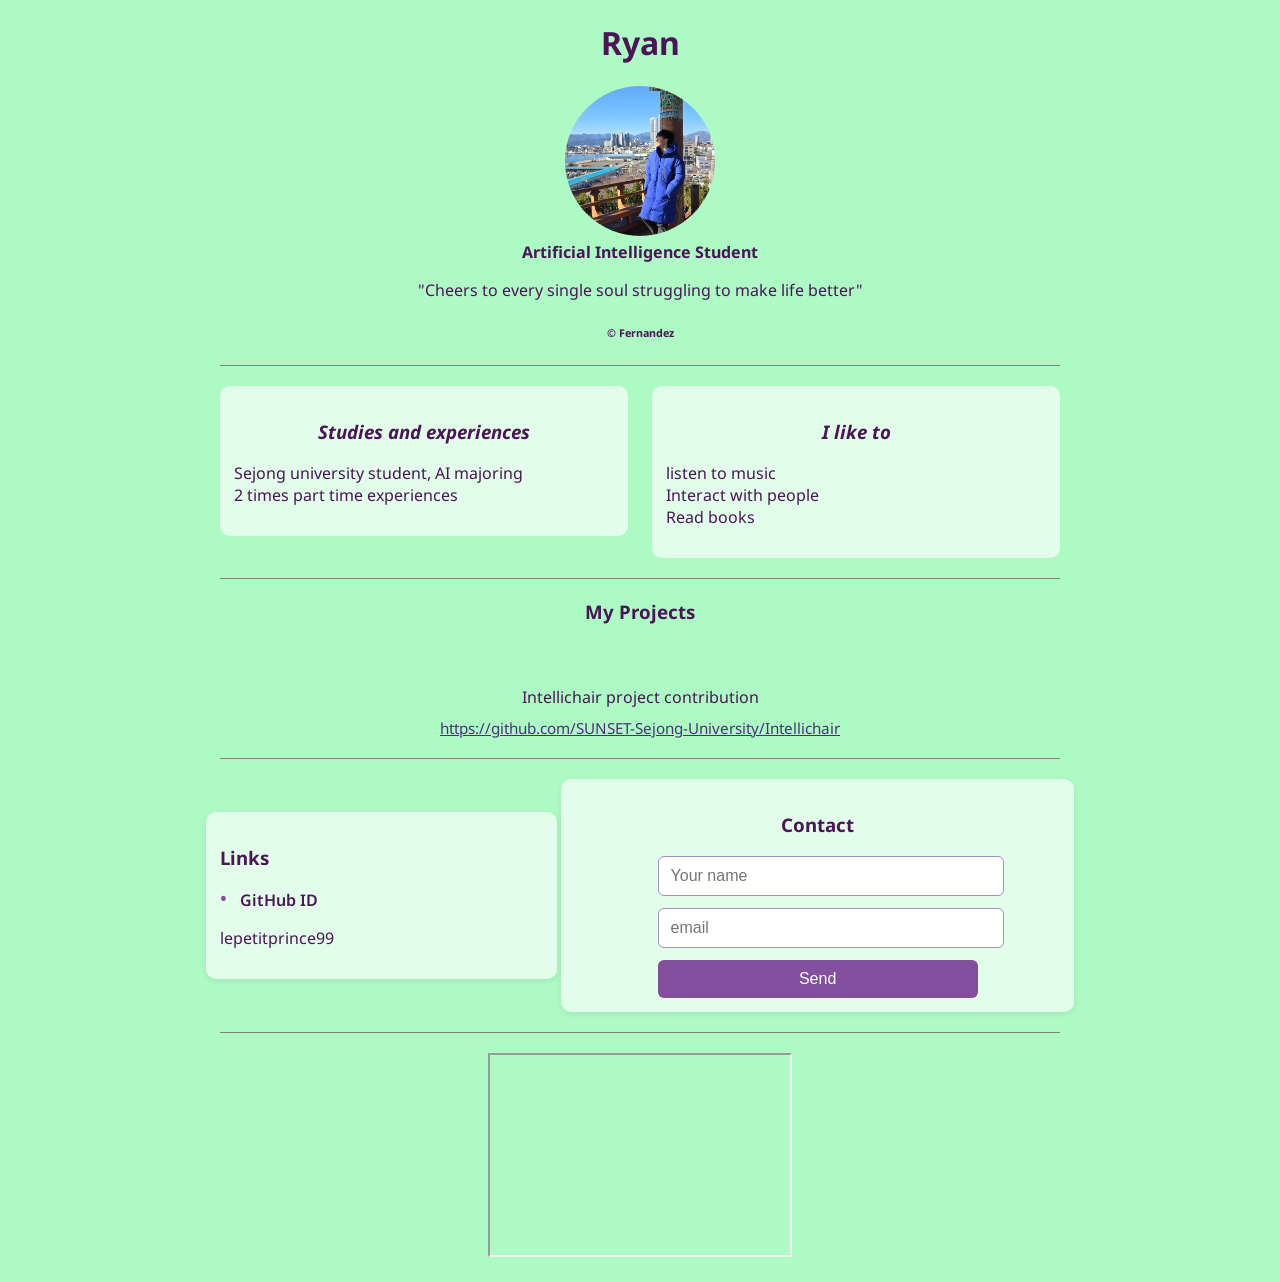
<file: index.html>
<!DOCTYPE html>
<html>
<head>
    <meta charset="UTF-8">
    <title>Profile</title>
    <link rel="stylesheet" href="style.css"> <!-- css -->
    <link href="https://fonts.googleapis.com/css?family=Noto+Sans|Roboto+Mono&display=swap" rel="stylesheet">
</head>

<body>
<div class="container">
    <div class="intro">
        <h1>Ryan</h1>
        <div>
            <img src="images/suka.jpg" class="suka-image" alt="Profile Image">
        </div>
        <b>Artificial Intelligence Student</b>
        <p>"Cheers to every single soul struggling to make life better"</p>
        <h6>© Fernandez</h6>
    </div>
    <hr/>

    <div class="about-grid">
        <div class="i-am">
            <h3 style = "font-style: italic;">Studies and experiences</h3>
            <ul class="about-list">
                <li>Sejong university student, AI majoring</li>
                <li>2 times part time experiences</li>
            </ul>
        </div>

        <div class="i-like">
            <h3 style = "font-style: italic;">I like to</h3>
            <ul class="about-list">
                <li>listen to music</li>
                <li>Interact with people</li>
                <li>Read books</li>
            </ul>
        </div>
    </div>

    <hr/>
    <div class="projects-heading">
        <h3>My Projects</h3>
    </div>

    <div class="projects-grid">
        <div class="project-item">
            <p></p>Intellichair project contribution
            <a class="project-link" href="https://github.com/SUNSET-Sejong-University/Intellichair" target="_blank" rel="noopener noreferrer">https://github.com/SUNSET-Sejong-University/Intellichair</a>
        </div>
    </div>
    <hr/>

    <div class="links-and-contact">
        <div class="links">
            <h3>Links</h3>
            <ul class="links-list">
                <li>GitHub ID</li>
                <p>lepetitprince99</p>
            </ul>
        </div>
        <div class="contact"> 
            <h3>Contact</h3>
            <form>
                <input type="text" placeholder="Your name">
                <input type="email" placeholder="email">
                <input type="submit" value="Send" class="submit-button">
            </form>
        </div>
    </div>
    <hr/>
    <div class="map"><!--doesn`t work nor matters-->
        <iframe src="https://maps.google.com" width="300" height="200"></iframe>
    </div>

</div>

</body>
</html>
</file>
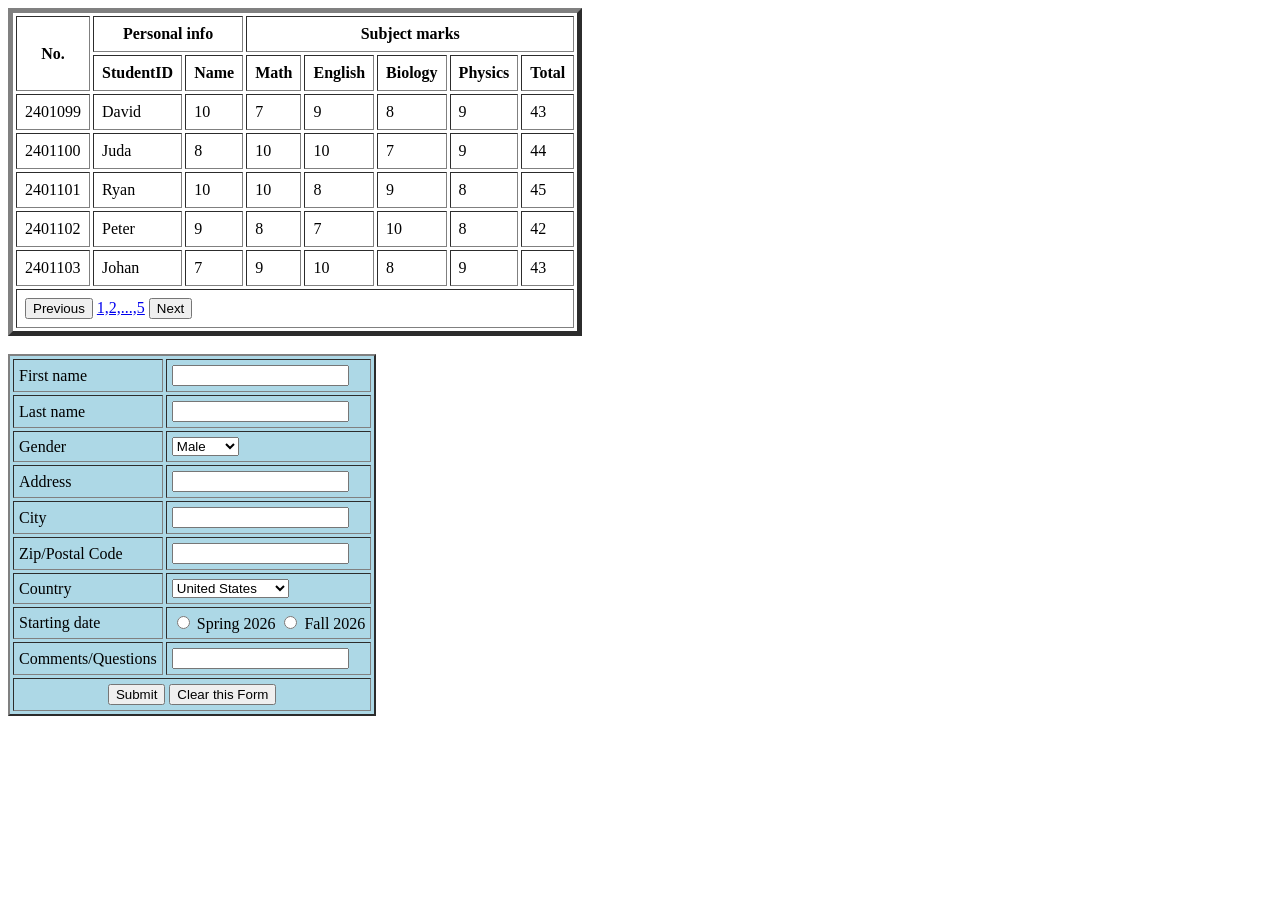
<file: 23012101 최종우 HTML Assignment 1st week merged.html>
<!DOCTYPE html>
<!-- assignment 1-->
<html>
<head>
  <title>Assignment 1:Student Records</title>
</head>
<body>
    <table border="5" cellspacing="3" cellpadding="8">
  <tr>
        <th rowspan="2">No.</th>
        <th colspan="2">Personal info</th>
        <th colspan="5">Subject marks</th>
  </tr>
  <tr>
        <th>StudentID</th>
        <th>Name</th>
        <th>Math</th>
        <th>English</th>
        <th>Biology</th>
        <th>Physics</th>
        <th>Total</th>
  </tr>
  <tr>
    <td>2401099</td><td>David</td><td>10</td><td>7</td><td>9</td><td>8</td><td>9</td>
    <td>43</td>
  </tr>
  <tr>
    <td>2401100</td><td>Juda</td><td>8</td><td>10</td><td>10</td><td>7</td><td>9</td>
    <td>44</td>
  </tr>
  <tr>
    <td>2401101</td><td>Ryan</td><td>10</td><td>10</td><td>8</td><td>9</td><td>8</td>
    <td>45</td>
  </tr>
  <tr>
    <td>2401102</td><td>Peter</td><td>9</td><td>8</td><td>7</td><td>10</td><td>8</td>
    <td>42</td>
  </tr>
  <tr>
    <td>2401103</td><td>Johan</td><td>7</td><td>9</td><td>10</td><td>8</td><td>9</td>
    <td>43</td>
  </tr>
  <tr>
        <td colspan="8">
            <button>Previous</button>
            <a href="#">1,2,...,5</a>
            <button>Next</button>
        </td>
    </tr>
</table>
<br>
</body>
</html>
<!-- assignment 2 -->
<!DOCTYPE html>
<html>
    <head>
        <title>Assignment2: Personal Info</title>
    </head>
    <body> 
        <form>
        <table border="2" cellspacing="3" cellpadding="5" bgcolor="lightblue">
        <tr>
            <td>First name</td>
            <td><input type="text"></td>
        </tr>
        <tr>
            <td>Last name</td>
            <td><input type="text"></td>
        </tr>
        <tr>
            <td>Gender</td>
            <td>
                <select>
                    <option>Male</option> <option>Female</option>
                </select>
            </td>
        </tr>
        <tr>
            <td>Address</td>
            <td><input type="text"></td>
        </tr>
        <tr>
                <td>City</td>
                <td><input type="text"></td>
        </tr>
        <tr>
                <td>Zip/Postal Code</td>
                <td><input type="text"></td>
        </tr>
        <tr>
                <td>Country</td>
                <td><select>
                    <option>United States</option>
                    <option>Canada</option>
                    <option>Mexico</option>
                    <option>United Kingdom</option>
                    <option>Germany</option>
                    <option>France</option>
                    <option>Italy</option>
                    <option>Spain</option>
                    <option>Australia</option>
                    <option>Japan</option>
                    <option>South Korea</option>
                    <option>China</option>
                    <option>India</option>
                    <option>Qatar</option>
                    <option>Uzbekistan</option>
                    <option>Bangladesh</option>
                    <option>Indonesia</option>
                </select>
                </td>
        </tr>
        <tr>
            <td>Starting date</td>
            <td>
            <input type="radio" name="start"> Spring 2026
            <input type="radio" name="start"> Fall 2026
            </td>
        </tr>
        <tr>
            <td>Comments/Questions</td>
            <td><input type="text"></td>
        </tr>
        <tr>
        <td colspan="2" align="center">
            <input type="submit" value="Submit">
            <input type="reset" value="Clear this Form">
        </td>
        </tr>
        </table>
        </form>
    </body>
</html>
</file>
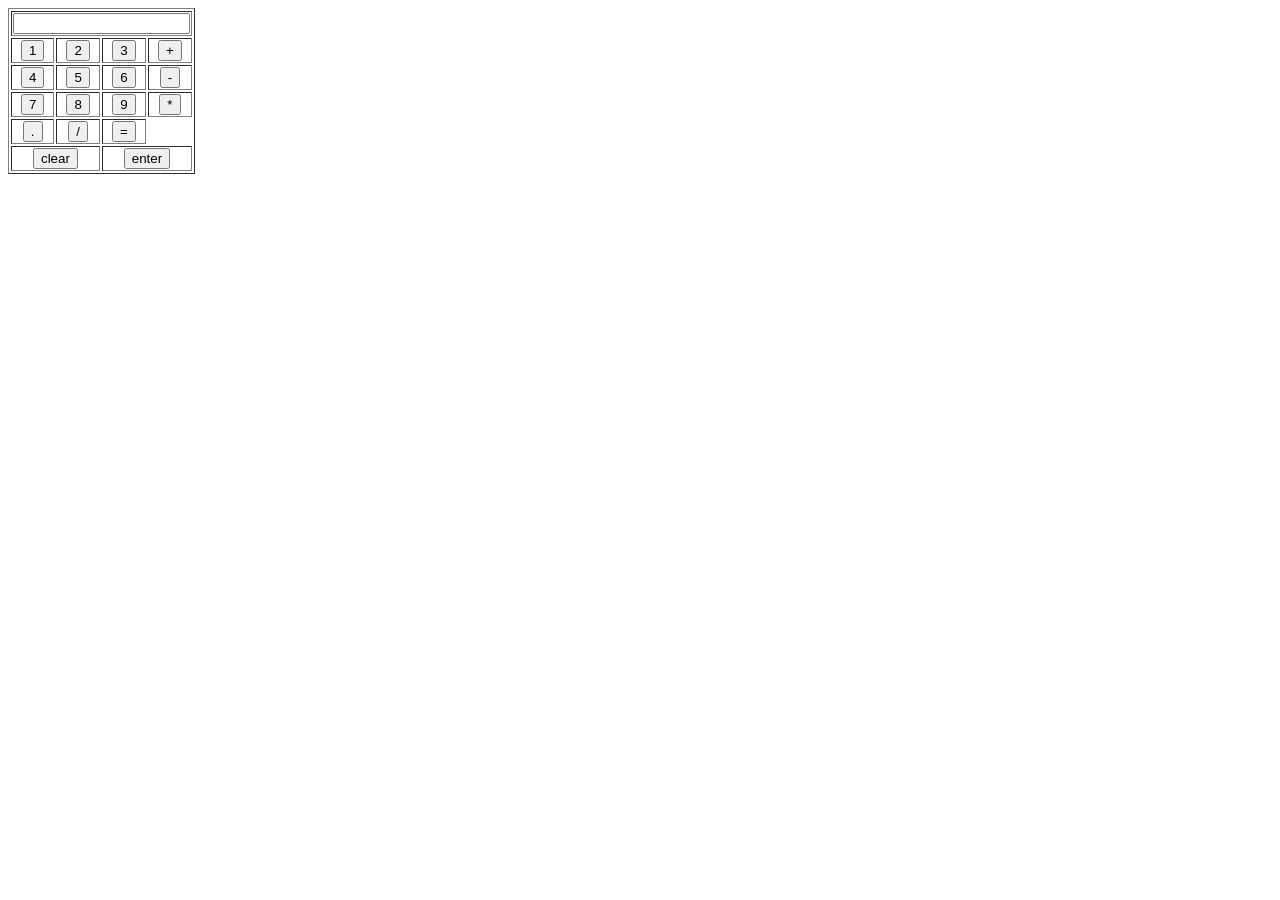
<file: Calculator.html>
<!DOCTYPE html>
<html>
<head>
    <title>Calculator</title>
</head>
<body>
    <form action="" method="get">
        <table border="1">
            <tr>
                <td colspan="4"><input type="number" name="display" value =""/></td>
            </tr>
        <tr align="center">
            <td><input type="button" value="1" name="1" onclick="inputDigit('1')"/></td>
            <td><input type="button" value="2" name="2" onclick="inputDigit('2')"/></td>
            <td><input type="button" value="3" name="3" onclick="inputDigit('3')"/></td>
            <td><input type="button" value="+" name="+" onclick="inputOperator('+')"/></td>
        </tr>
        <tr align="center">
            <td><input type="button" value="4" name="4" onclick="inputDigit('4')"/></td>
            <td><input type="button" value="5" name="5" onclick="inputDigit('5')"/></td>
            <td><input type="button" value="6" name="6" onclick="inputDigit('6')"/></td>
            <td><input type="button" value="-" name="-" onclick="inputOperator('-')"/></td>
        </tr>
        <tr align="center">
            <td><input type="button" value="7" name="7" onclick="inputDigit('7')"/></td>
            <td><input type="button" value="8" name="8" onclick="inputDigit('8')"/></td>
            <td><input type="button" value="9" name="9" onclick="inputDigit('9')"/></td>
            <td><input type="button" value="*" name="*" onclick="inputOperator('*')"/></td>
        </tr>
        <tr align="center">
            <td><input type="button" value="." name="." onclick="inputDecimal()"/></td>
            <td><input type="button" value="/" name="/" onclick="inputOperator('/')"/></td>
            <td><input type="button" value="=" name="=" onclick="performCalculation()"/></td>
        </tr>
        <tr align="center">
            <td colspan="2"><input type="button" value="clear" name="clear" onclick="clearDisplay()"/></td>
            <td colspan="2"><input type="button" value="enter" name="enter" onclick="performCalculation()"/></td>
        </tr>
        </table>
        <script>
        var display = document.querySelector('input[name="display"]');
        var currentValue = 0;
        var operator = '';
        var waitingForOperand = false;

        function inputDigit(digit) {
            if (waitingForOperand) {
                display.value = digit;
                waitingForOperand = false;
            } else {
                display.value = display.value === '' ? digit : display.value + digit;
            }
        }

        function inputOperator(nextOperator) {
            var inputValue = parseFloat(display.value);
            if (currentValue === 0 && !isNaN(inputValue)) {
                currentValue = inputValue;
            } else if (operator && !isNaN(inputValue)) {
                var result = calculate(currentValue, inputValue, operator);
                display.value = String(result);
                currentValue = result;
            }
            waitingForOperand = true;
            operator = nextOperator;
        }

        function calculate(firstValue, secondValue, op) {
            switch (op) {
                case '+': return firstValue + secondValue;
                case '-': return firstValue - secondValue;
                case '*': return firstValue * secondValue;
                case '/': return firstValue / secondValue;
                default: return secondValue;
            }
        }

        function inputDecimal() {
            if (waitingForOperand) {
                display.value = '0.';
                waitingForOperand = false;
            } else if (display.value.indexOf('.') === -1) {
                display.value += '.';
            }
        }

        function clearDisplay() {
            display.value = '';
            currentValue = 0;
            operator = '';
            waitingForOperand = false;
        }

        function performCalculation() {
            var inputValue = parseFloat(display.value);
            if (!isNaN(inputValue) && currentValue !== 0 && operator) {
                var result = calculate(currentValue, inputValue, operator);
                display.value = String(result);
                currentValue = 0;
                operator = '';
                waitingForOperand = true;
            }
        }
    </script>
    </form>
</body>
</html>
</file>
<file: style.css>
body {
    font-family: 'Noto Sans', sans-serif;
    background: #adfac5;
    color: #4b1558;
}

.container {
    max-width: 840px;
    margin: 0 auto;
}

.container>div {
    margin: 20px auto;
}

.suka-image {
    width: 150px; 
    height: 150px;
    border-radius: 50%;
    object-fit: cover; /* without it, my image would show on full screen without any adjustments */
}

.intro {
    text-align: center;
}

.about-grid {
    display: grid;
    grid-template-columns: repeat(auto-fit, minmax(240px, 1fr));
    gap: 24px;
    align-items: start;
}

.i-am,
.i-like {
    text-align: center;
    background: rgba(255, 255, 255, 0.65);
    padding: 14px;
    border-radius: 10px;
}

.about-list {
    list-style: none;
    padding: 0;
    text-align: left;
}

.projects-heading {
    text-align: center;
    margin-top: 8px;
}

.projects-grid {
    display: grid;
    grid-template-columns: repeat(auto-fit, minmax(180px, 1fr));
    gap: 16px;
}

.project-image {
    max-width: 100%;
    height: auto;
    justify-self: center;
    border: 2px solid #a791be;
    border-radius: 8px;
    box-shadow: 0 2px 8px rgba(0, 0, 0, 0.12);
}

.links-and-contact {
    display: grid;
    grid-template-columns: minmax(140px, 1fr) minmax(220px, 1.5fr);
    gap: 32px;
    align-items: center;
    justify-items: center;
}

.links,
.contact {
    width: 100%;
    padding: 14px;
    background: rgba(255, 255, 255, 0.65);
    border-radius: 10px;
    box-shadow: 0 2px 6px rgba(0, 0, 0, 0.08);
}

.links {
    justify-self: center;
}

.contact {
    display: flex;
    flex-direction: column;
    align-items: center;
}

.links-list {
    list-style: none;
    padding: 0;
    margin: 12px 0 0 0;
}

.links-list li {
    position: relative;
    padding-left: 20px;
    margin-bottom: 8px;
    font-weight: 600;
}

.links-list li::before {
    content: "•";
    position: absolute;
    left: 0;
    top: 0;
    color: #844e9e;
    font-size: 18px;
    line-height: 1;
}

form {
    width: min(100%, 320px);
    margin: 0 auto;
    display: grid;
    gap: 12px;
}

form input[type="text"],
form input[type="email"],
form button,
form input[type="submit"] {
    width: 100%;
    padding: 10px 12px;
    border: 1px solid #a291c7;
    border-radius: 6px;
    font-size: 16px;
}

form input[type="submit"],
.submit-button {
    background-color: #844e9e;
    color: white;
    border: none;
    cursor: pointer;
    transition: transform 0.2s ease, background-color 0.2s ease;
}

form input[type="submit"]:hover,
.submit-button:hover {
    background-color: #6c3c82;
    transform: translateY(-1px);
}
.project-item {
    text-align: center;
    display: grid;
    gap: 10px;
}

.project-link {
    color: #4a2f78;
    font-size: 0.95rem;
    word-break: break-all;
}

.project-link:hover {
    text-decoration: underline;
}
form input[type="submit"]:focus,
.submit-button:focus {
    outline: 3px solid rgba(132, 78, 158, 0.35);
}

.map {
    text-align: center;
}

hr {
    border: 0;
    height: 1px;
    background: gray;
}
</file>
